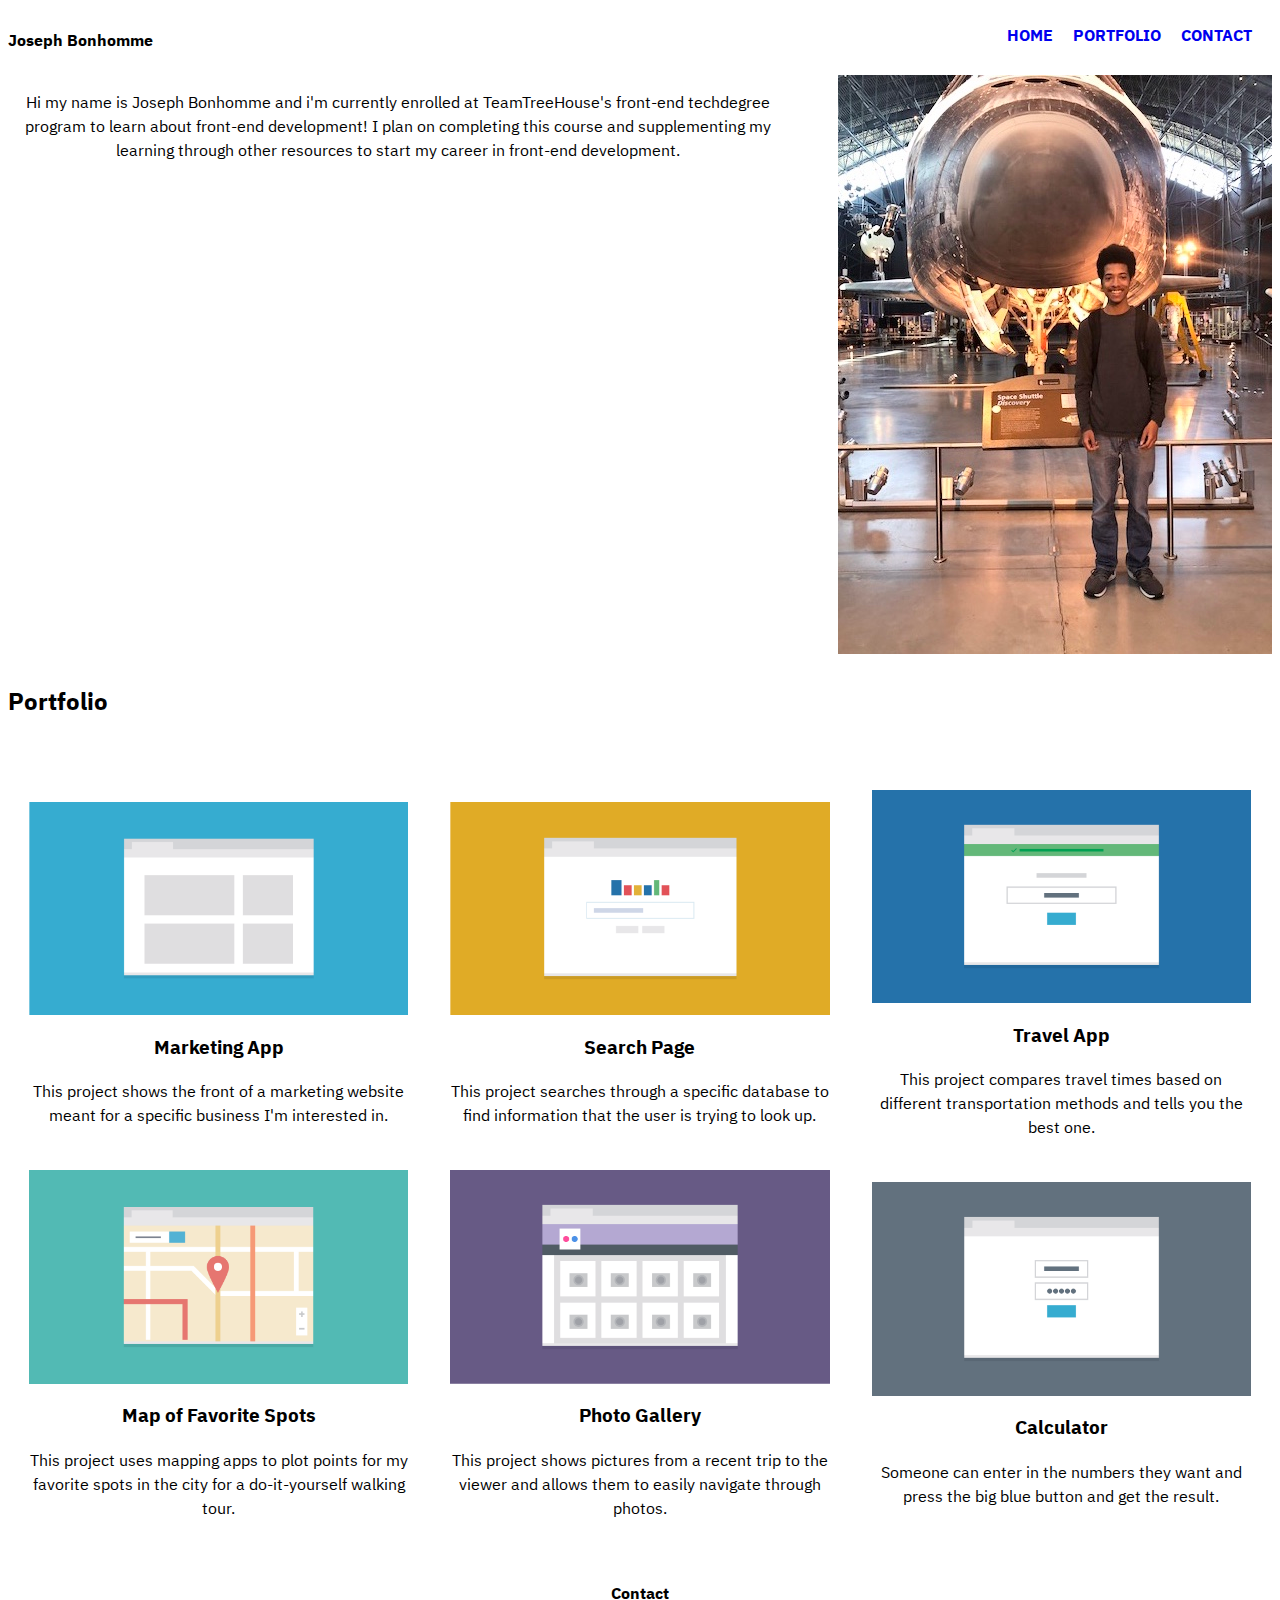
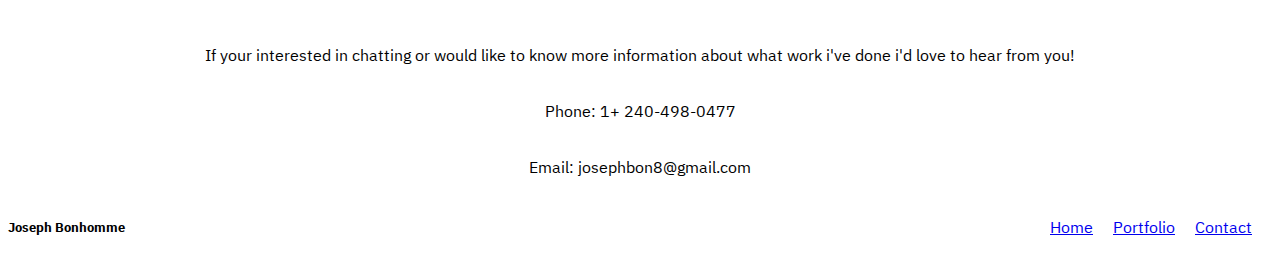
<file: index.html>
<!DOCTYPE html>
<html lang="en">


<head>

    <meta charset="UTF-8">
    <meta http-equiv="X-UA-Compatible" content="IE=edge">
    <meta name="viewport" content="width=device-width, initial-scale=1.0">
    <link rel="preconnect" href="https://fonts.googleapis.com">
    <link rel="preconnect" href="https://fonts.gstatic.com" crossorigin>
    <link
        href="https://fonts.googleapis.com/css2?family=IBM+Plex+Sans+Arabic:wght@100&family=Roboto:wght@100&display=swap"
        rel="stylesheet">
    <link rel="stylesheet" href="css/styles.css">
    <!-- <link rel="stylesheet" href="./css/styles.css"> -->
    <title>Joseph Bonhomme's Portfolio</title>
</head>

<body>

    <header class="head">
        <div class="first">


            <div class="top-links">
                <h4 class="name "> Joseph Bonhomme</h4>
                <ul class="ul1">
                    <li>
                        <a id="home" href="#" class="home"><b>HOME</b></a>
                    </li>

                    <li>
                        <a href="#portfolio" class="home"><b>PORTFOLIO</b></a>
                    </li>

                    <li>
                        <a href="#contact" class="home"><b>CONTACT</b></a>
                    </li>

                </ul>
            </div>






        </div>
    </header>





    <div class="about" id="row-reverse">

        <img alt="picture of website creater" class="me" src="images/Me.jpg">

        <p class="me1"> Hi my name is Joseph Bonhomme and i'm currently enrolled at TeamTreeHouse's front-end
            techdegree
            program to
            learn about front-end development!

            I plan on completing this course and supplementing my learning through other resources to start my
            career in
            front-end development. </p>

    </div>


    <main class="maincontent">
        <div class="portfoliohead">
            <h2 class="main-intro" id="portfolio">Portfolio</h2>
        </div>




        <div class="portfolio">
            <div class="maindiv">

                <img alt="marketing app pic" class="images" src="images/portfolio-1.png">


                <h3>Marketing App</h3>
                <p> This project shows the front of a marketing website meant for a specific business I'm interested
                    in.</p>
            </div>


            <div class="maindiv">

                <img alt="search page app pic" class="images" src="images/portfolio-2.png">

                <h3>Search Page</h3>
                <p>This project searches through a specific database to find information that the user is trying to
                    look up.</p>


            </div>




            <div class="maindiv">
                <img alt="travel app pic" class="images" src="images/portfolio-3.png">

                <h3>Travel App</h3>
                <p>This project compares travel times based on different transportation methods and tells you the
                    best one.</p>

            </div>

            <div class="maindiv">
                <img alt="map of spots app pic" class="images" src="images/portfolio-4.png">

                <h3 class="mapofspots">Map of Favorite Spots</h3>
                <p>This project uses mapping apps to plot points for my favorite spots in the city for a
                    do-it-yourself walking tour.</p>

            </div>



            <div class="maindiv">
                <img alt="photo gallery app pic" class="images" src="images/portfolio-5.png">

                <h3>Photo Gallery</h3>
                <p>This project shows pictures from a recent trip to the viewer and allows them to easily navigate
                    through photos.</p>

            </div>
            <div class="maindiv">
                <img alt="calculator app pic" class="images" src="images/portfolio-6.png">

                <h3>Calculator</h3>
                <p>Someone can enter in the numbers they want and press the big blue button and get the result.</p>

            </div>

        </div>

    </main>



    <div class="footer">
        <h4 class="heading1" id="contact"> <b>Contact</b></h4>

        <p class="footp"> If your interested in chatting or would like to know more information about what work i've
            done i'd love to
            hear
            from you! </p>
        <p class="footp">Phone: 1+ 240-498-0477</p>
        <p class="footp">Email: josephbon8@gmail.com</p>
    </div>
    <footer class="mobile-footer">
        <h5 class="footer-name">Joseph Bonhomme</h5>
        <h5 class="footer-link"><a href="#">Back to Top</a></h5>
    </footer>

    <footer class="tablet-footer">

        <h5 class="h5footer">Joseph Bonhomme</h5>



        <a class="anchor" href="#">Home</a>
        <a class="anchor" href="#portfolio">Portfolio</a>
        <a class="anchor" href="#contact">Contact</a>


    </footer>





</body>



</html>
</file>
<file: css/styles.css>
p,h3,h2,h4,a,h5{
    font-family:'IBM Plex Sans Arabic', sans-serif;
    text-align:center;
}

h3{
text-align: center;
}
.portfoliohead{
    margin-top:30px;
    justify-content: center;
}
/* .maincontent h2{
    margin-left:40%;
} */
main p{
    text-align: center;
    margin-bottom: 50px;
    
}


.maindiv{
    border: none;
    display: flex;
    justify-content: center;
    flex-direction: column;
    margin-top:30px;
}

/* .maincontent{
    display:flex;
    flex-direction: column;
} */
.footer{
    margin-top:40px;
    display: flex;
    flex-direction: column;
    justify-content: center;
}
.footp{
    margin-left:40px;
    margin-right: 40px;
}
.portfolio{
    margin-top:40px;
}

 


 .images{
    /* align-items: center; */
    width:90%;
    margin: 0 auto;
    /* margin: auto; */
     /* margin-left: 30%; */
} 







    .about{
        border: none;
        display: flex;
        flex-direction:column;
    }
    

.main-intro{
    margin:0 auto;
    display:inherit;
}



.tablet-footer{
    display:none ;
}
.first{
    text-align: center;
}

.headname{
    display: block;
}
.links{
    display: block;
}
.top-links ul{
    list-style: none;
} .top-links ul li{
   margin-bottom: 10px;
}
.top-links ul li a{
    text-decoration: none;
}

.maindiv p{
    border: none;
    width: 90%;
    margin: 0 auto;
    gap:20px;


}

.heading1{
    text-align: center;
}
.mobile-footer{
    display: flex;
    justify-content: space-between;
}
@media screen and (min-width:768px) {
    .tablet-footer{
        display:flex;
        flex-wrap: wrap;
        align-items: flex-end;
        justify-content: space-between;
    }
    /* .images{
        width:95%;
        display:inline-block;
        margin-left:20px;
    } */
     

     .maindiv p{
         justify-content: center;
     }
     .firstdiv{
        display:flex;
        flex-direction: row;
       gap: 30px; 
       
    } 
    .main-intro{

        display:flex;
    }

     .row{
        display:flex;
      gap:30px;
    } 
.portfolio{
    display:flex;
    flex-wrap: wrap;
}
.maindiv{
    flex:1 45%;
}

    /* .row1{
       display: flex;
       flex-direction: column;
    } */
    .anchor{
        margin-right: 20px;
        margin-bottom:20px;
    }
   
     .h5footer{
         margin-right: auto;
     }
     .tablet-div{
         align-items: flex-start;
     }
     .divanchor{
         align-items: flex-end;
     }
    
    
   /* .maindiv{

       width:350px;
       gap:20px;
   } */
.intro{
   display: flex;
   align-items: flex-end;
  
}
.about{
        
    clear: both;
    flex-direction: row-reverse;
}
  .me{
    
    height:auto;
    width:49%;
      margin-left:50px;
     justify-content: right;
 } 
 .mobile-footer{
    display:none;
}

 .top-links{
     display: flex;
    flex-direction: column;
    justify-content: center;
    align-items: center;
    list-style-type: none;
    z-index:2; 
} 


.top-links ul, .divanchor{
    list-style: none;
    
}


.top-links ul li, .finalfooter li{
    display: inline-block;
    margin-right: 20px;
    text-decoration: none;
}
.finalfooter li a{
    text-decoration: none;
}

.home{
    margin:auto;
}


.h5footer{
    order:-1;

}
.name{
    text-align: center;
}

 h2{
    text-align: center;
} 
.heading1{
    text-align: center;
}
.footp{
    text-align: center;
}

}


@media screen and (min-width:1024px) {
.top-links{
    border: none;
    flex-direction: row;
    justify-content: space-between;
}
      .section1{
          display:flex;
          flex-direction: row;
      }
    
      .portfolio{
          display: flex;
          flex-wrap:wrap;
      }
   
    .maindiv{
        flex:1 30%;
    }
   
    

    
    
     .headname{
         display: flex;
         justify-self: left;
     }

     .ul1{
         display: flex;
     }



}
</file>
